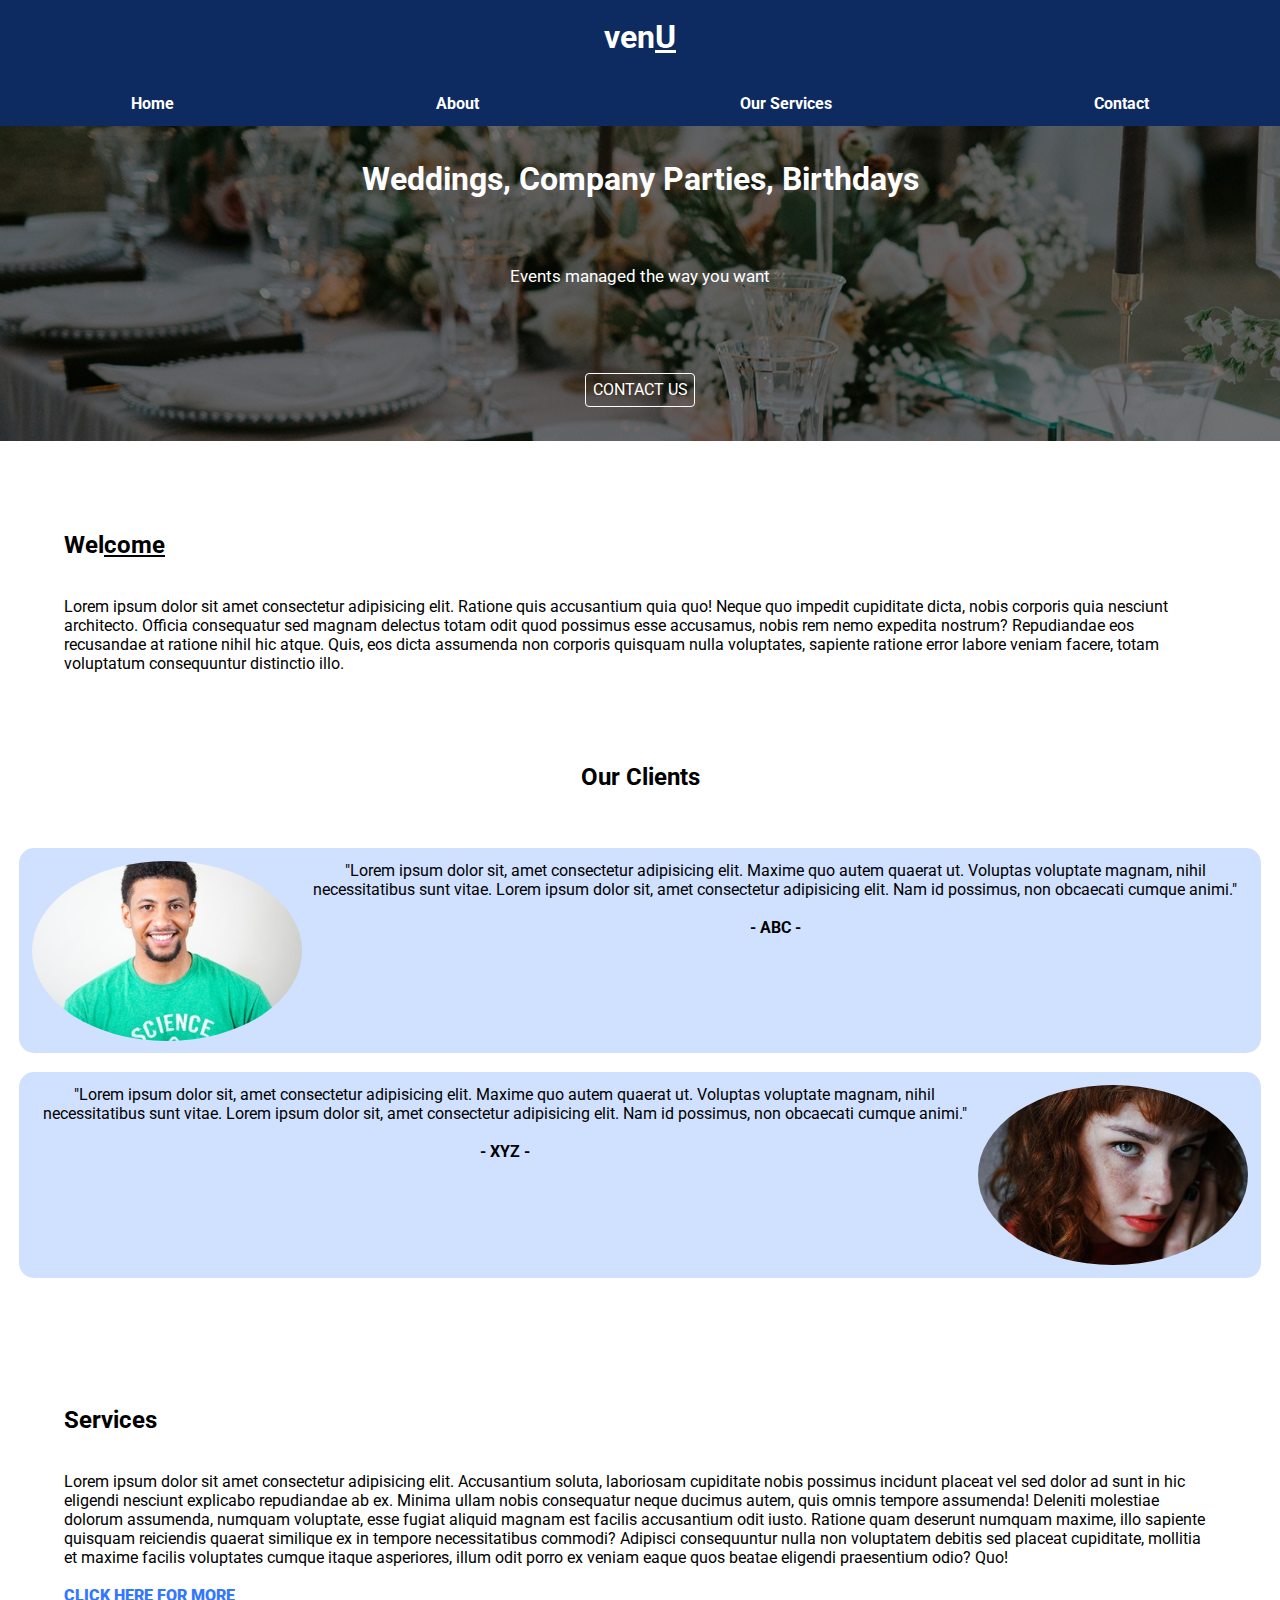
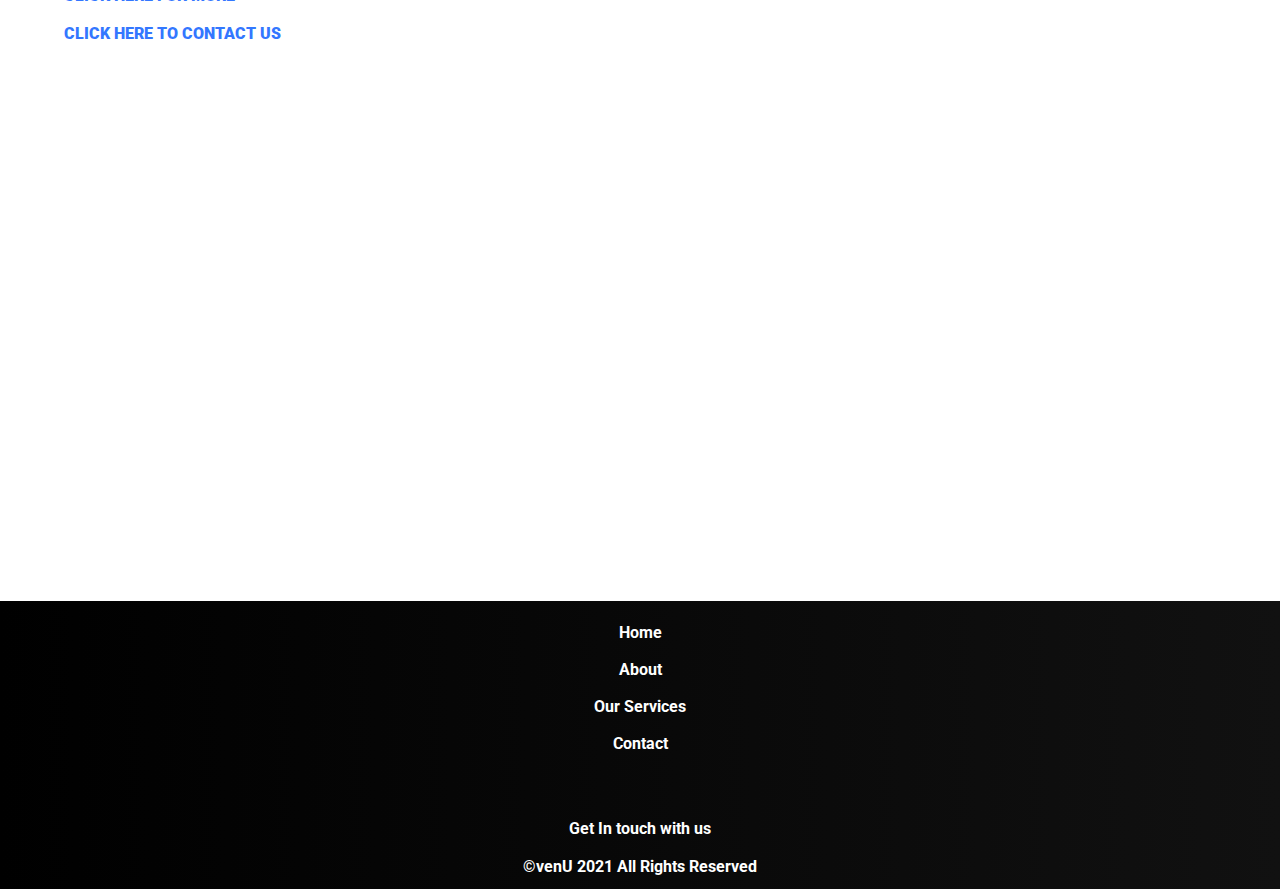
<file: index.html>
<!DOCTYPE html>
<html lang="en">
  <head>
    <meta charset="UTF-8" />
    <meta name="viewport" content="width=device-width, initial-scale=1.0" />
    <title>venU | Home</title>
    <link rel="preconnect" href="https://fonts.gstatic.com" />
    <link
      href="https://fonts.googleapis.com/css2?family=Roboto:wght@300&display=swap"
      rel="stylesheet"
    />
    <link
      rel="stylesheet"
      href="https://cdnjs.cloudflare.com/ajax/libs/font-awesome/5.15.2/css/all.min.css"
      integrity="sha512-HK5fgLBL+xu6dm/Ii3z4xhlSUyZgTT9tuc/hSrtw6uzJOvgRr2a9jyxxT1ely+B+xFAmJKVSTbpM/CuL7qxO8w=="
      crossorigin="anonymous"
    />
    <script src="https://api.mapbox.com/mapbox-gl-js/v2.1.1/mapbox-gl.js"></script>
    <link
      href="https://api.mapbox.com/mapbox-gl-js/v2.1.1/mapbox-gl.css"
      rel="stylesheet"
    />
    <link rel="stylesheet" href="style.css" />
    <link rel="stylesheet" href="menu.css" />
  </head>
  <body>
    <header>
      <h1 class="text-center">ven<span class="underline">U</span></h1>
      <br /><br />
      <nav>
        <a href="index.html">Home</a>
        <a href="about.html">About</a>
        <a href="services.html">Our Services</a>
        <a href="contact.html">Contact</a>
      </nav>
      <div class="menu-wrap hidden">
        <input type="checkbox" class="toggler" />
        <div class="hamburger"><div></div></div>
        <div class="menu">
          <div>
            <div>
              <ul>
                <li><a href="index.html">Home</a></li>
                <li><a href="about.html">About</a></li>
                <li><a href="services.html">Our Services</a></li>
                <li><a href="contact.html">Contact</a></li>
              </ul>
            </div>
          </div>
        </div>
      </div>
    </header>

    <section id="hero">
      <div class="hero">
        <div class="hero-content">
          <h1>Weddings, Company Parties, Birthdays</h1>
          <p class="text-center">Events managed the way you want</p>
          <br />
          <a href="contact.html">CONTACT US</a>
        </div>
      </div>
    </section>

    <section>
      <div class="about">
        <h2>Wel<span class="underline">come</span></h2>
        <br /><br />
        <p>
          Lorem ipsum dolor sit amet consectetur adipisicing elit. Ratione quis
          accusantium quia quo! Neque quo impedit cupiditate dicta, nobis
          corporis quia nesciunt architecto. Officia consequatur sed magnam
          delectus totam odit quod possimus esse accusamus, nobis rem nemo
          expedita nostrum? Repudiandae eos recusandae at ratione nihil hic
          atque. Quis, eos dicta assumenda non corporis quisquam nulla
          voluptates, sapiente ratione error labore veniam facere, totam
          voluptatum consequuntur distinctio illo.
        </p>
      </div>
    </section>

    <section>
      <h2 class="text-center">Our Clients</h2>
      <br /><br /><br />
      <div class="client-slideshow"></div>
      <span class="client left">
        <img src="person1.jpg" alt="" srcset="" />
        <p>
          "Lorem ipsum dolor sit, amet consectetur adipisicing elit. Maxime quo
          autem quaerat ut. Voluptas voluptate magnam, nihil necessitatibus sunt
          vitae. Lorem ipsum dolor sit, amet consectetur adipisicing elit. Nam
          id possimus, non obcaecati cumque animi." <br /><br />
          <strong>- ABC -</strong>
        </p> </span
      ><br />
      <span class="client reverse">
        <img src="person2.jpg" alt="" srcset="" />
        <p>
          "Lorem ipsum dolor sit, amet consectetur adipisicing elit. Maxime quo
          autem quaerat ut. Voluptas voluptate magnam, nihil necessitatibus sunt
          vitae. Lorem ipsum dolor sit, amet consectetur adipisicing elit. Nam
          id possimus, non obcaecati cumque animi." <br /><br />
          <strong>- XYZ -</strong>
        </p>
      </span>
      <br /><br />
    </section>

    <section>
      <div class="about">
        <h2>Services</h2>
        <br /><br />
        <p>
          Lorem ipsum dolor sit amet consectetur adipisicing elit. Accusantium
          soluta, laboriosam cupiditate nobis possimus incidunt placeat vel sed
          dolor ad sunt in hic eligendi nesciunt explicabo repudiandae ab ex.
          Minima ullam nobis consequatur neque ducimus autem, quis omnis tempore
          assumenda! Deleniti molestiae dolorum assumenda, numquam voluptate,
          esse fugiat aliquid magnam est facilis accusantium odit iusto. Ratione
          quam deserunt numquam maxime, illo sapiente quisquam reiciendis
          quaerat similique ex in tempore necessitatibus commodi? Adipisci
          consequuntur nulla non voluptatem debitis sed placeat cupiditate,
          mollitia et maxime facilis voluptates cumque itaque asperiores, illum
          odit porro ex veniam eaque quos beatae eligendi praesentium odio? Quo!
          <br /><br />
          <a href="services.html" class="caps">Click here for more</a
          ><br /><br />
          <a href="contact.html" class="caps">Click here to contact us</a>
        </p>
      </div>
    </section>

    <div id="map"></div>

    <footer>
      <div class="footer text-center">
        <a href="index.html">Home</a>
        <a href="about.html">About</a>
        <a href="services.html">Our Services</a>
        <a href="contact.html">Contact</a>
        <br /><br /><br />
        <p>Get In touch with us</p>
        <br />
        <p>&copy;venU 2021 All Rights Reserved</p>
      </div>
    </footer>
    <script src="map.js"></script>
  </body>
</html>
</file>
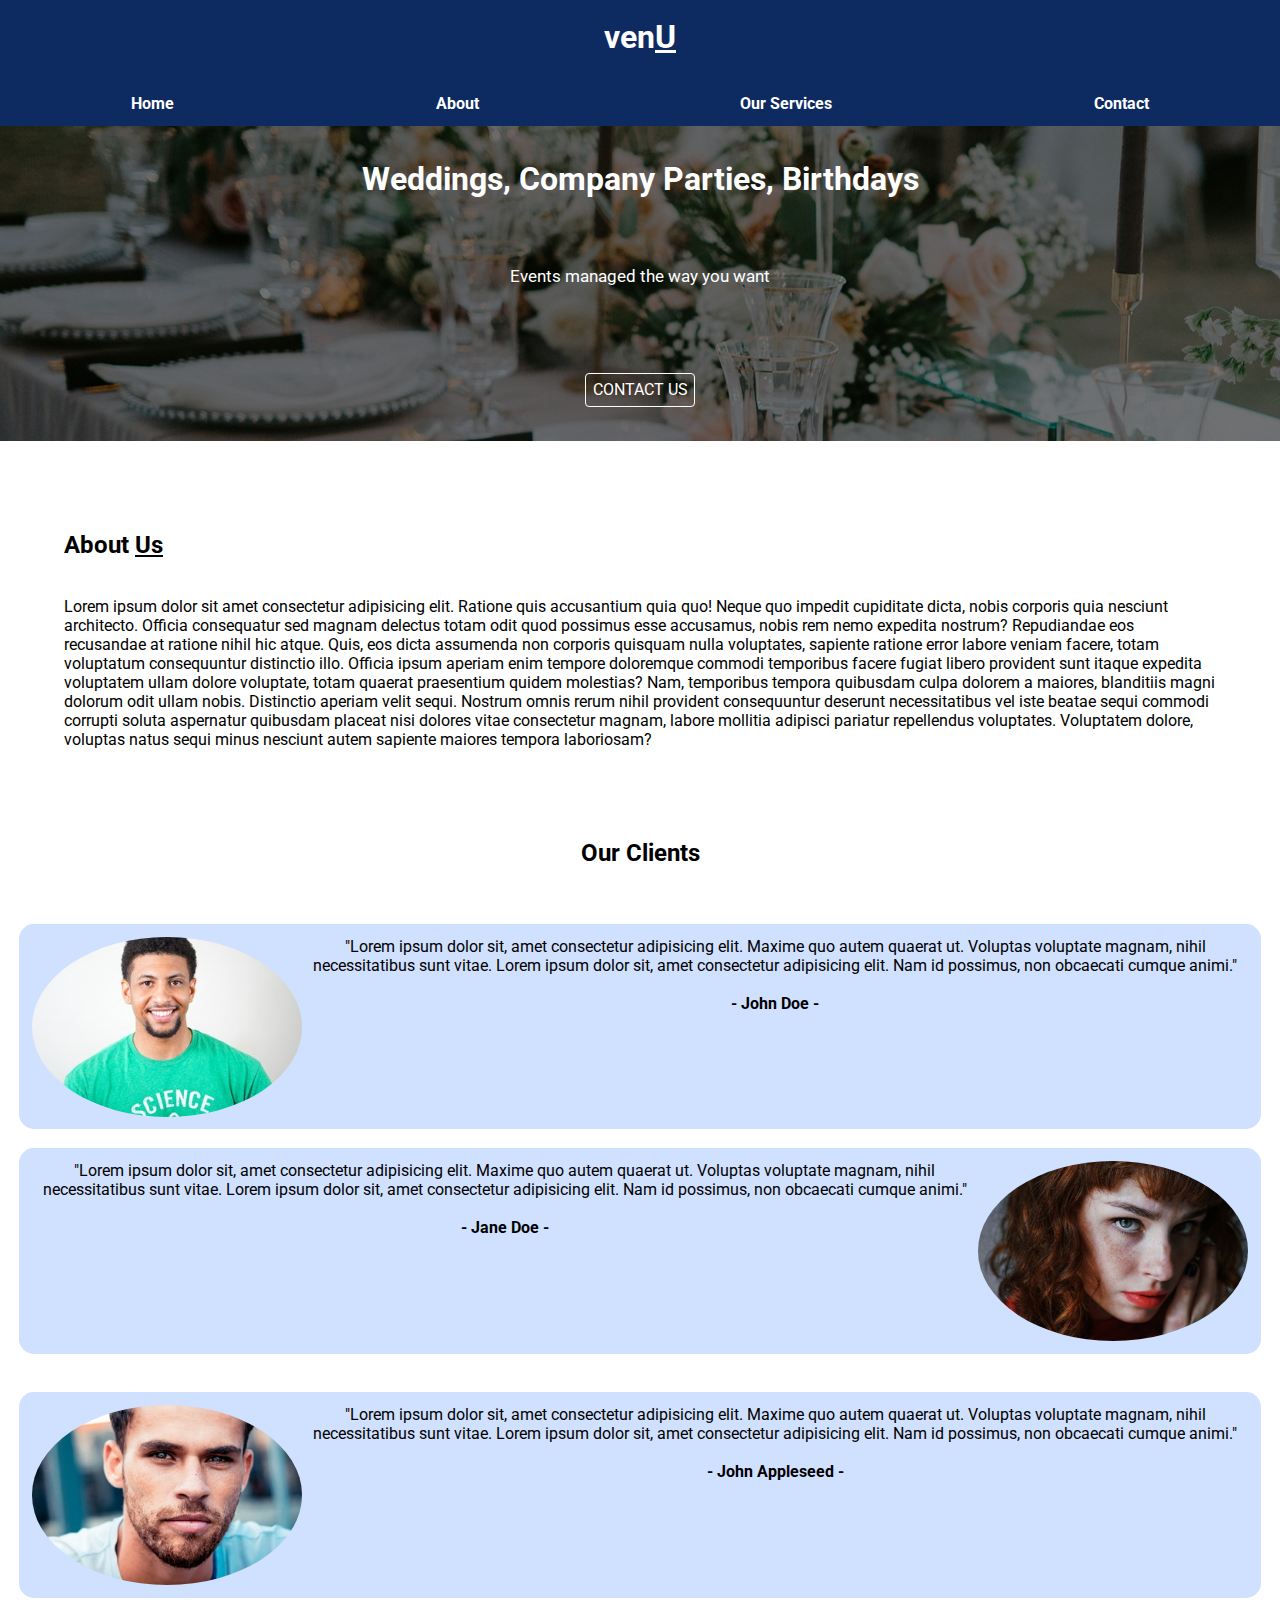
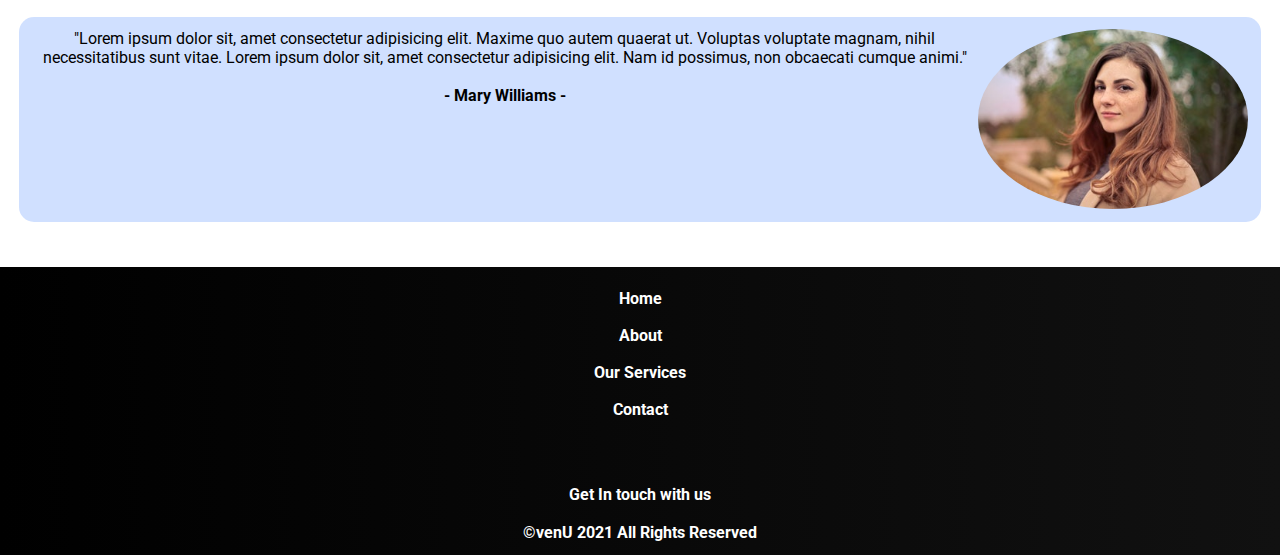
<file: about.html>
<!DOCTYPE html>
<html lang="en">
  <head>
    <meta charset="UTF-8" />
    <meta name="viewport" content="width=device-width, initial-scale=1.0" />
    <title>venU | About</title>
    <link rel="preconnect" href="https://fonts.gstatic.com" />
    <link
      href="https://fonts.googleapis.com/css2?family=Roboto:wght@300&display=swap"
      rel="stylesheet"
    />
    <link
      rel="stylesheet"
      href="https://cdnjs.cloudflare.com/ajax/libs/font-awesome/5.15.2/css/all.min.css"
      integrity="sha512-HK5fgLBL+xu6dm/Ii3z4xhlSUyZgTT9tuc/hSrtw6uzJOvgRr2a9jyxxT1ely+B+xFAmJKVSTbpM/CuL7qxO8w=="
      crossorigin="anonymous"
    />
    <script src="https://api.mapbox.com/mapbox-gl-js/v2.1.1/mapbox-gl.js"></script>
    <link
      href="https://api.mapbox.com/mapbox-gl-js/v2.1.1/mapbox-gl.css"
      rel="stylesheet"
    />
    <link rel="stylesheet" href="style.css" />
    <link rel="stylesheet" href="menu.css" />
  </head>
  <body>
    <header>
      <h1 class="text-center">ven<span class="underline">U</span></h1>
      <br /><br />
      <nav>
        <a href="index.html">Home</a>
        <a href="about.html">About</a>
        <a href="services.html">Our Services</a>
        <a href="contact.html">Contact</a>
      </nav>
      <div class="menu-wrap hidden">
        <input type="checkbox" class="toggler" />
        <div class="hamburger"><div></div></div>
        <div class="menu">
          <div>
            <div>
              <ul>
                <li><a href="index.html">Home</a></li>
                <li><a href="about.html">About</a></li>
                <li><a href="services.html">Our Services</a></li>
                <li><a href="contact.html">Contact</a></li>
              </ul>
            </div>
          </div>
        </div>
      </div>
    </header>

    <section id="hero">
      <div class="hero">
        <div class="hero-content">
          <h1>Weddings, Company Parties, Birthdays</h1>
          <p class="text-center">Events managed the way you want</p>
          <br />
          <a href="contact.html">CONTACT US</a>
        </div>
      </div>
    </section>

    <section>
      <div class="about">
        <h2>About <span class="underline">Us</span></h2>
        <br /><br />
        <p>
          Lorem ipsum dolor sit amet consectetur adipisicing elit. Ratione quis
          accusantium quia quo! Neque quo impedit cupiditate dicta, nobis
          corporis quia nesciunt architecto. Officia consequatur sed magnam
          delectus totam odit quod possimus esse accusamus, nobis rem nemo
          expedita nostrum? Repudiandae eos recusandae at ratione nihil hic
          atque. Quis, eos dicta assumenda non corporis quisquam nulla
          voluptates, sapiente ratione error labore veniam facere, totam
          voluptatum consequuntur distinctio illo. Officia ipsum aperiam enim
          tempore doloremque commodi temporibus facere fugiat libero provident
          sunt itaque expedita voluptatem ullam dolore voluptate, totam quaerat
          praesentium quidem molestias? Nam, temporibus tempora quibusdam culpa
          dolorem a maiores, blanditiis magni dolorum odit ullam nobis.
          Distinctio aperiam velit sequi. Nostrum omnis rerum nihil provident
          consequuntur deserunt necessitatibus vel iste beatae sequi commodi
          corrupti soluta aspernatur quibusdam placeat nisi dolores vitae
          consectetur magnam, labore mollitia adipisci pariatur repellendus
          voluptates. Voluptatem dolore, voluptas natus sequi minus nesciunt
          autem sapiente maiores tempora laboriosam?
        </p>
      </div>
    </section>

    <section>
      <h2 class="text-center">Our Clients</h2>
      <br /><br /><br />
      <div class="client-slideshow"></div>
      <span class="client left">
        <img src="person1.jpg" alt="" srcset="" />
        <p>
          "Lorem ipsum dolor sit, amet consectetur adipisicing elit. Maxime quo
          autem quaerat ut. Voluptas voluptate magnam, nihil necessitatibus sunt
          vitae. Lorem ipsum dolor sit, amet consectetur adipisicing elit. Nam
          id possimus, non obcaecati cumque animi." <br /><br />
          <strong>- John Doe -</strong>
        </p> </span
      ><br />
      <span class="client reverse">
        <img src="person2.jpg" alt="" srcset="" />
        <p>
          "Lorem ipsum dolor sit, amet consectetur adipisicing elit. Maxime quo
          autem quaerat ut. Voluptas voluptate magnam, nihil necessitatibus sunt
          vitae. Lorem ipsum dolor sit, amet consectetur adipisicing elit. Nam
          id possimus, non obcaecati cumque animi." <br /><br />
          <strong>- Jane Doe -</strong>
        </p>
      </span>
      <br /><br />
      <span class="client left">
        <img src="person3.jpg" alt="" />
        <p>
          "Lorem ipsum dolor sit, amet consectetur adipisicing elit. Maxime quo
          autem quaerat ut. Voluptas voluptate magnam, nihil necessitatibus sunt
          vitae. Lorem ipsum dolor sit, amet consectetur adipisicing elit. Nam
          id possimus, non obcaecati cumque animi." <br /><br />
          <strong>- John Appleseed -</strong>
        </p> </span
      ><br />
      <span class="client reverse">
        <img src="person4.jpg" alt="" srcset="" />
        <p>
          "Lorem ipsum dolor sit, amet consectetur adipisicing elit. Maxime quo
          autem quaerat ut. Voluptas voluptate magnam, nihil necessitatibus sunt
          vitae. Lorem ipsum dolor sit, amet consectetur adipisicing elit. Nam
          id possimus, non obcaecati cumque animi." <br /><br />
          <strong>- Mary Williams -</strong>
        </p>
      </span>
    </section>

    <footer>
      <div class="footer text-center">
        <a href="index.html">Home</a>
        <a href="about.html">About</a>
        <a href="services.html">Our Services</a>
        <a href="contact.html">Contact</a>
        <br /><br /><br />
        <p>Get In touch with us</p>
        <br />
        <p>&copy;venU 2021 All Rights Reserved</p>
      </div>
    </footer>
  </body>
</html>
</file>
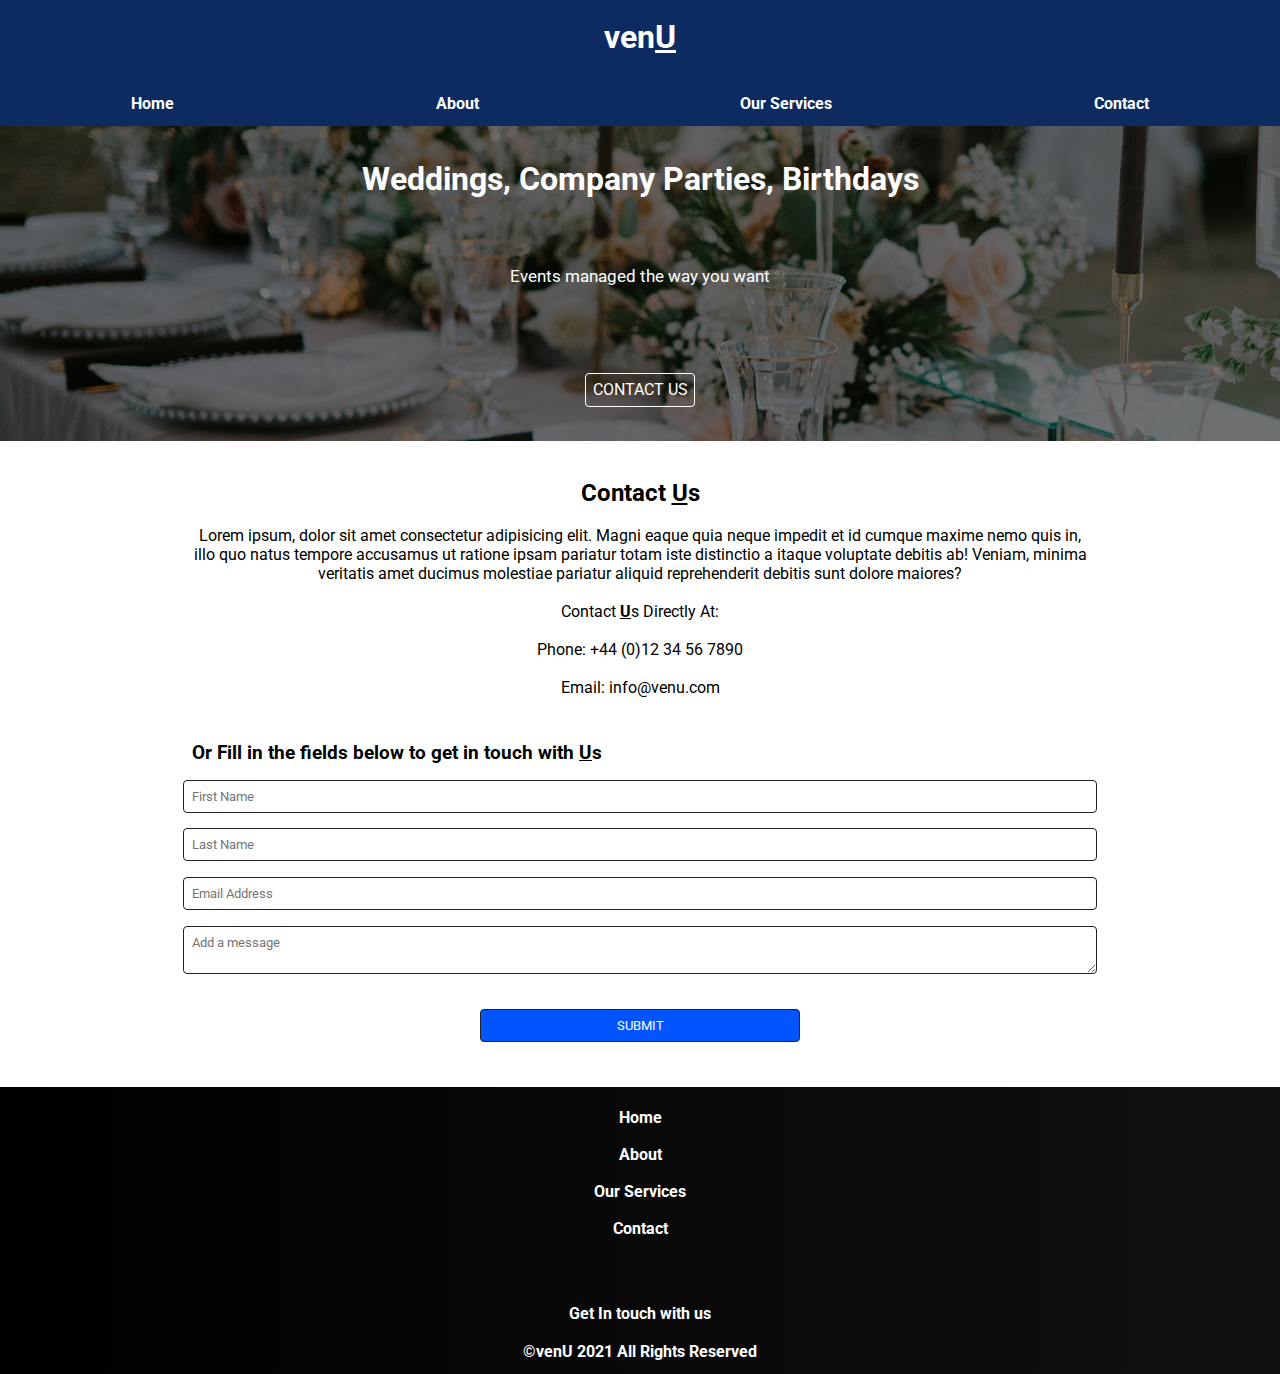
<file: contact.html>
<!DOCTYPE html>
<html lang="en">
  <head>
    <meta charset="UTF-8" />
    <meta name="viewport" content="width=device-width, initial-scale=1.0" />
    <title>venU | Contact Us</title>
    <link rel="preconnect" href="https://fonts.gstatic.com" />
    <link
      href="https://fonts.googleapis.com/css2?family=Roboto:wght@300&display=swap"
      rel="stylesheet"
    />
    <link
      rel="stylesheet"
      href="https://cdnjs.cloudflare.com/ajax/libs/font-awesome/5.15.2/css/all.min.css"
      integrity="sha512-HK5fgLBL+xu6dm/Ii3z4xhlSUyZgTT9tuc/hSrtw6uzJOvgRr2a9jyxxT1ely+B+xFAmJKVSTbpM/CuL7qxO8w=="
      crossorigin="anonymous"
    />
    <script src="https://api.mapbox.com/mapbox-gl-js/v2.1.1/mapbox-gl.js"></script>
    <link
      href="https://api.mapbox.com/mapbox-gl-js/v2.1.1/mapbox-gl.css"
      rel="stylesheet"
    />
    <link rel="stylesheet" href="style.css" />
    <link rel="stylesheet" href="menu.css" />
  </head>
  <body>
    <header>
      <h1 class="text-center">ven<span class="underline">U</span></h1>
      <br /><br />
      <nav>
        <a href="index.html">Home</a>
        <a href="about.html">About</a>
        <a href="services.html">Our Services</a>
        <a href="contact.html">Contact</a>
      </nav>
      <div class="menu-wrap hidden">
        <input type="checkbox" class="toggler" />
        <div class="hamburger"><div></div></div>
        <div class="menu">
          <div>
            <div>
              <ul>
                <li><a href="index.html">Home</a></li>
                <li><a href="about.html">About</a></li>
                <li><a href="services.html">Our Services</a></li>
                <li><a href="contact.html">Contact</a></li>
              </ul>
            </div>
          </div>
        </div>
      </div>
    </header>

    <section id="hero">
      <div class="hero">
        <div class="hero-content">
          <h1>Weddings, Company Parties, Birthdays</h1>
          <p class="text-center">Events managed the way you want</p>
          <br />
          <a href="contact.html">CONTACT US</a>
        </div>
      </div>
    </section>
    <br /><br />

    <section>
      <h2 class="text-center contact-h2">
        Contact <span class="underline">U</span>s
      </h2>
      <br />
      <p class="text-center w40">
        Lorem ipsum, dolor sit amet consectetur adipisicing elit. Magni eaque
        quia neque impedit et id cumque maxime nemo quis in, illo quo natus
        tempore accusamus ut ratione ipsam pariatur totam iste distinctio a
        itaque voluptate debitis ab! Veniam, minima veritatis amet ducimus
        molestiae pariatur aliquid reprehenderit debitis sunt dolore maiores?
        <br /><br />
        Contact <span class="underline">U</span>s Directly At: <br /><br />
        Phone: +44 (0)12 34 56 7890 <br /><br />
        Email: info@venu.com
      </p>

      <div class="contact-form">
        <form id="form">
          <h3>
            Or Fill in the fields below to get in touch with
            <span class="underline">U</span>s
          </h3>
          <input type="text" id="fname" placeholder="First Name" />
          <input type="text" id="lname" placeholder="Last Name" />
          <input type="text" id="email" placeholder="Email Address" />
          <textarea placeholder="Add a message" id="message"></textarea>
          <div id="error"></div>
          <br />
          <input type="submit" id="submit-btn" value="SUBMIT" />
        </form>
      </div>
    </section>

    <footer>
      <div class="footer text-center">
        <a href="index.html">Home</a>
        <a href="about.html">About</a>
        <a href="services.html">Our Services</a>
        <a href="contact.html">Contact</a>
        <br /><br /><br />
        <p>Get In touch with us</p>
        <br />
        <p>&copy;venU 2021 All Rights Reserved</p>
      </div>
    </footer>
    <script src="app.js"></script>
  </body>
</html>
</file>
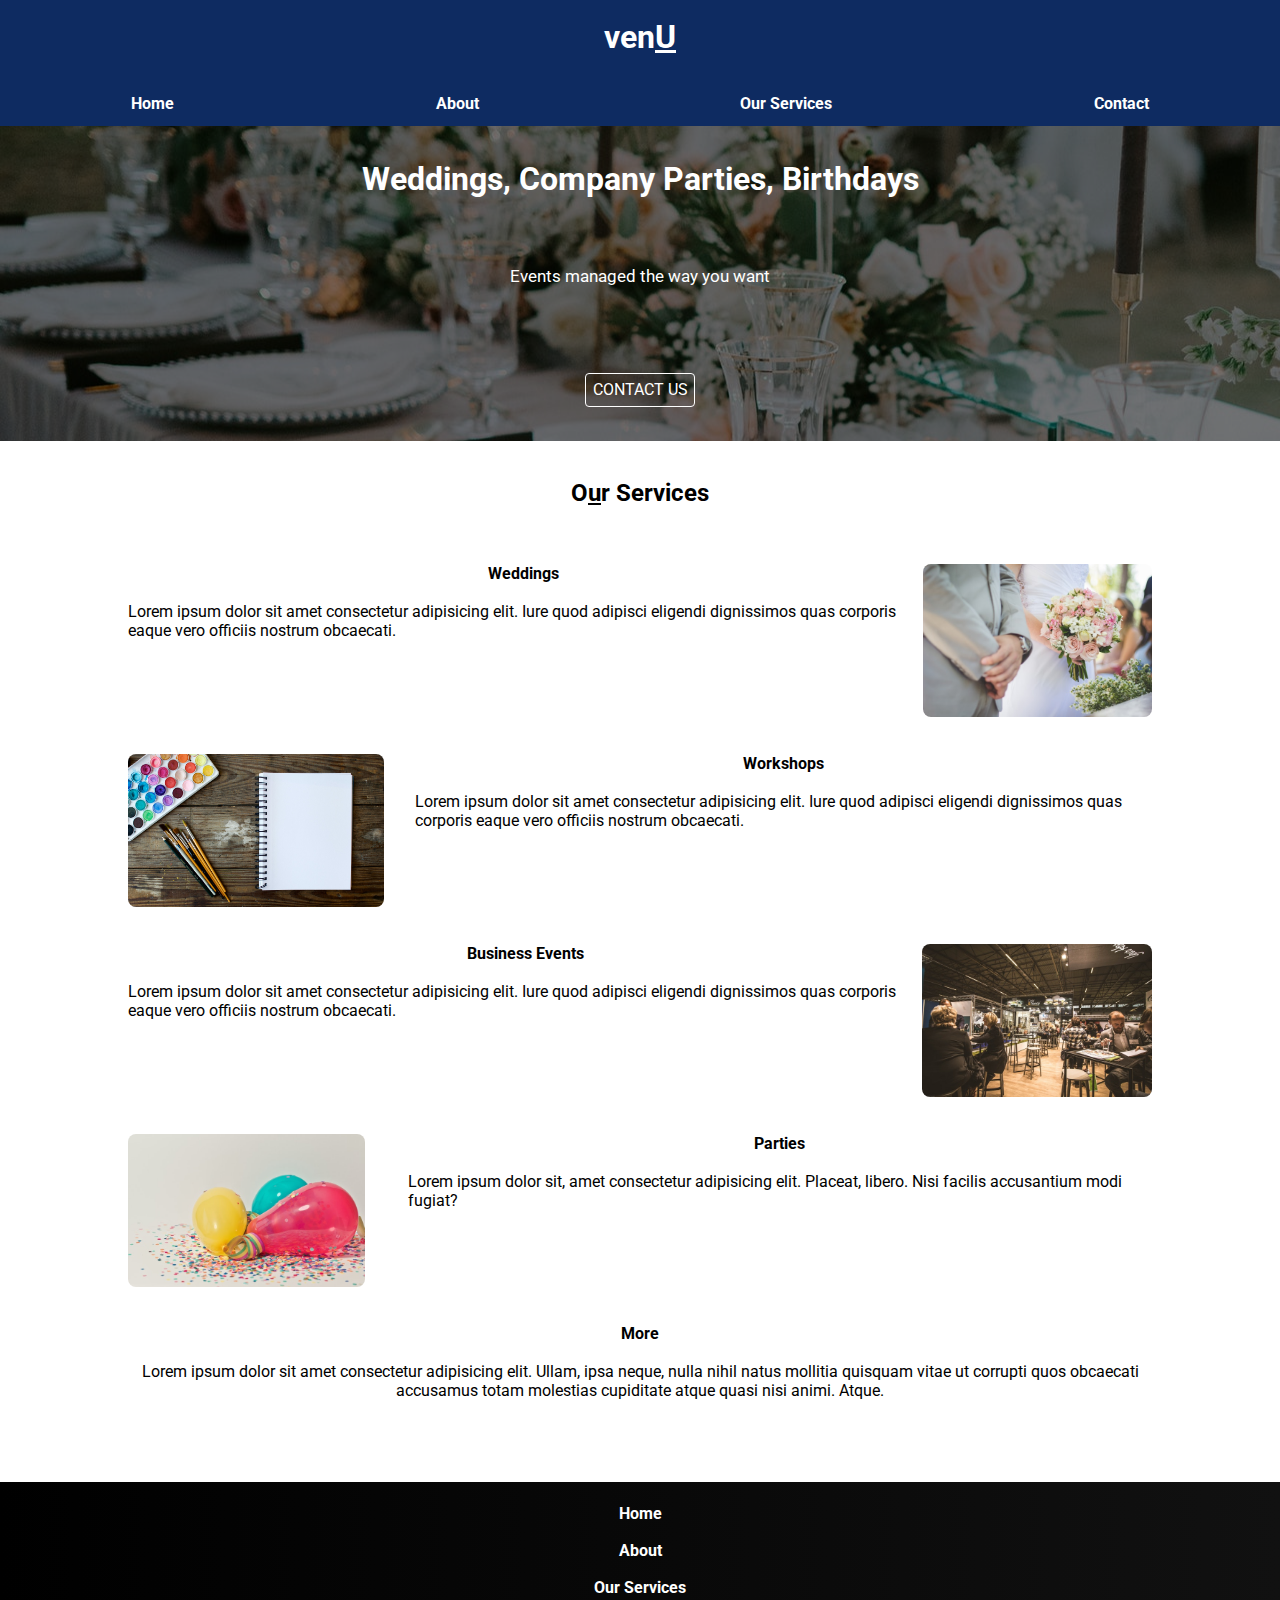
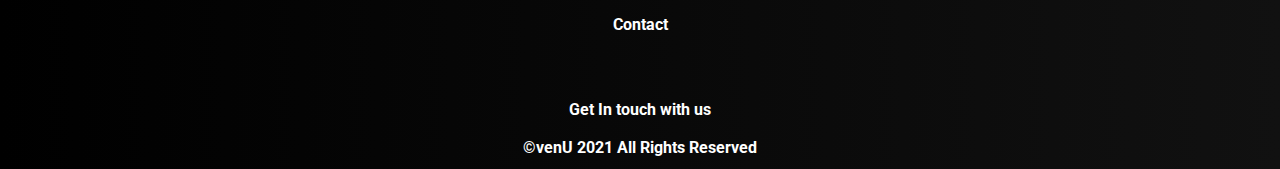
<file: services.html>
<!DOCTYPE html>
<html lang="en">
  <head>
    <meta charset="UTF-8" />
    <meta name="viewport" content="width=device-width, initial-scale=1.0" />
    <title>venU | Our Services</title>
    <link rel="preconnect" href="https://fonts.gstatic.com" />
    <link
      href="https://fonts.googleapis.com/css2?family=Roboto:wght@300&display=swap"
      rel="stylesheet"
    />
    <link
      rel="stylesheet"
      href="https://cdnjs.cloudflare.com/ajax/libs/font-awesome/5.15.2/css/all.min.css"
      integrity="sha512-HK5fgLBL+xu6dm/Ii3z4xhlSUyZgTT9tuc/hSrtw6uzJOvgRr2a9jyxxT1ely+B+xFAmJKVSTbpM/CuL7qxO8w=="
      crossorigin="anonymous"
    />
    <script src="https://api.mapbox.com/mapbox-gl-js/v2.1.1/mapbox-gl.js"></script>
    <link
      href="https://api.mapbox.com/mapbox-gl-js/v2.1.1/mapbox-gl.css"
      rel="stylesheet"
    />
    <link rel="stylesheet" href="style.css" />
    <link rel="stylesheet" href="menu.css" />
  </head>
  <body>
    <header>
      <h1 class="text-center">ven<span class="underline">U</span></h1>
      <br /><br />
      <nav>
        <a href="index.html">Home</a>
        <a href="about.html">About</a>
        <a href="services.html">Our Services</a>
        <a href="contact.html">Contact</a>
      </nav>
      <div class="menu-wrap hidden">
        <input type="checkbox" class="toggler" />
        <div class="hamburger"><div></div></div>
        <div class="menu">
          <div>
            <div>
              <ul>
                <li><a href="index.html">Home</a></li>
                <li><a href="about.html">About</a></li>
                <li><a href="services.html">Our Services</a></li>
                <li><a href="contact.html">Contact</a></li>
              </ul>
            </div>
          </div>
        </div>
      </div>
    </header>

    <section id="hero">
      <div class="hero">
        <div class="hero-content">
          <h1>Weddings, Company Parties, Birthdays</h1>
          <p class="text-center">Events managed the way you want</p>
          <br />
          <a href="contact.html">CONTACT US</a>
        </div>
      </div>
    </section>
    <br /><br />

    <section>
      <div class="services">
        <h2 class="text-center">O<span class="underline">u</span>r Services</h2>
        <br /><br /><br />
        <div class="service">
          <span>
            <h4 class="text-center">Weddings</h4>
            <br />
            Lorem ipsum dolor sit amet consectetur adipisicing elit. Iure quod
            adipisci eligendi dignissimos quas corporis eaque vero officiis
            nostrum obcaecati.
          </span>
          &nbsp;
          <img src="cake.jpg" />
          <br />
        </div>
        <!-- <hr /> -->
        <br />

        <div class="service">
          <img src="art.jpg" alt="" />
          &nbsp; &nbsp; &nbsp; &nbsp; &nbsp; &nbsp;
          <span>
            <h4 class="text-center">Workshops</h4>
            <br />
            <p>
              Lorem ipsum dolor sit amet consectetur adipisicing elit. Iure quod
              adipisci eligendi dignissimos quas corporis eaque vero officiis
              nostrum obcaecati.
            </p>
          </span>
        </div>
        <!-- <hr /> -->
        <br />

        <div class="service">
          <span>
            <h4 class="text-center">Business Events</h4>
            <br />
            <p>
              Lorem ipsum dolor sit amet consectetur adipisicing elit. Iure quod
              adipisci eligendi dignissimos quas corporis eaque vero officiis
              nostrum obcaecati.
            </p>
          </span>
          <img src="business-event.jpg" />
        </div>
        <!-- <hr /> -->
        <br />

        <div class="service">
          <img src="party.jpg" alt="" />
          &nbsp; &nbsp; &nbsp; &nbsp; &nbsp; &nbsp;
          <span>
            <h4 class="text-center">Parties</h4>
            <br />
            <p>
              Lorem ipsum dolor sit, amet consectetur adipisicing elit. Placeat,
              libero. Nisi facilis accusantium modi fugiat?
            </p>
          </span>
        </div>
        <!-- <hr /> -->
        <br />

        <div class="service">
          <span class="text-center">
            <h4>More</h4>
            <br />
            <p>
              Lorem ipsum dolor sit amet consectetur adipisicing elit. Ullam,
              ipsa neque, nulla nihil natus mollitia quisquam vitae ut corrupti
              quos obcaecati accusamus totam molestias cupiditate atque quasi
              nisi animi. Atque.
            </p>
          </span>
        </div>
        <br />
      </div>
    </section>

    <footer>
      <div class="footer text-center">
        <a href="index.html">Home</a>
        <a href="about.html">About</a>
        <a href="services.html">Our Services</a>
        <a href="contact.html">Contact</a>
        <br /><br /><br />
        <p>Get In touch with us</p>
        <br />
        <p>&copy;venU 2021 All Rights Reserved</p>
      </div>
    </footer>
  </body>
</html>
</file>
<file: style.css>
:root {
  --primary-color: #0055ff;
  --overlay-color: rgba(0, 0, 0, 0.75);
  --menu-speed: 0.75s;
}

.hidden {
  display: none;
}

* {
  margin: 0;
  padding: 0;
  text-decoration: none;
  font-family: "Roboto", sans-serif;
  list-style: none;
}

.marker {
  background-image: url("mapbox-icon.png");
  background-size: cover;
  width: 50px;
  height: 50px;
  border-radius: 50%;
  cursor: pointer;
}

#map {
  width: 100%;
  margin-bottom: -3vh;
  height: 50vh;
}

header h1 {
  padding-top: 2vh;
}

header,
nav {
  background: #0e2b61;
  color: white;
}

nav {
  display: flex;
  width: 100%;
  font-weight: bold;
  justify-content: space-around;
  padding-bottom: 1%;
}

nav a {
  color: black;
  color: white;
  font-weight: bold;
}

/* reusable stlyes */
.caps {
  text-transform: uppercase;
  color: #3377ff;
  font-weight: 900;
}
.underline {
  text-decoration: underline;
  font-weight: bold;
}

.text-center {
  text-align: center;
}

.hero {
  width: 100%;
  height: 35vh;
  background: url("conference.jpg") no-repeat fixed;
  display: flex;
}

.hero .hero-content {
  position: relative;
  justify-content: center;
  align-content: center;
  flex-direction: column;
  display: flex;
  background: rgba(0, 0, 0, 0.5);
  width: 100%;
  height: 100%;
  color: white;
}

.hero .hero-content p {
  font-size: 1.05rem;
}

.hero .hero-content h1,
.hero .hero-content p,
.hero .hero-content a {
  margin: auto;
  color: inherit;
}

.hero .hero-content h1,
.hero .hero-content p {
  position: relative;
  animation: heroheading 1s ease forwards;
}

.hero .hero-content a {
  animation: heroa 3s ease;
}

@keyframes heroheading {
  0% {
    /* top: -2000px; */
    transform: scale(0.7, 0.7);
    opacity: 0;
  }
  100% {
    opacity: 1;
  }
}

@keyframes heroa {
  0% {
    opacity: 0;
  }
  100% {
    opacity: 1;
  }
}

.hero .hero-content a {
  border: 1px solid white;
  padding: 0.5%;
  border-radius: 4px;
}

/* about */
.about {
  width: 90%;
  margin: 10vh auto;
}

/* client */
.client {
  background: #3377ff3b;
  display: flex;
  justify-content: space-evenly;
  margin: auto;
  width: 95%;
  text-align: center;
  border-radius: 15px;
  padding: 1%;
}

.reverse {
  flex-direction: row-reverse;
}

.client img {
  border-radius: 50%;
  width: 23vw;
  height: 20vh;
}

/* services */
.services {
  margin: auto;
  width: 80%;
}

.service {
  width: 100%;
  display: flex;
  justify-content: space-around;
  margin-bottom: 2vh;
}

.services .service h4 {
  font-weight: bold;
}

.services img {
  height: 17vh;
  border-radius: 8px;
}

.services img:hover {
  opacity: 0.85;
  cursor: pointer;
}

/* contact form */
.contact-form {
  margin: 5vh 0;
}

form #form {
  width: 50%;
  margin: 2vh auto;
}

#form input,
#form h3,
#form textarea {
  width: 70%;
  margin: 0 auto;
  margin-bottom: 1.75vh;
  display: block;
}

#form input,
#form textarea {
  border: 1px solid #222;
  border-radius: 4px;
  padding: 0.5rem;
}

#form #submit-btn {
  width: 25%;
  margin: 0 auto;
}

#submit-btn {
  background: var(--primary-color);
  color: white;
  font-weight: 400;
  border: none;
  border-radius: 20px;
  transition: all 0.9s ease;
}

#submit-btn:hover {
  background: #528cff;
  cursor: pointer;
}

#error {
  text-align: center;
  color: red;
}

.w40 {
  width: 70%;
  margin: auto;
}

/* footer */
footer {
  margin-top: 5vh;
  padding: 1%;
  background: linear-gradient(to right, black, #111);
  color: white;
  font-weight: bold;
}

.footer {
  display: flex;
  flex-direction: column;
}

footer a {
  color: white;
  /* display: inline; */
  margin: 1vh 0vw;
}

/* media queries */
@media screen and (max-width: 768px) {
  nav {
    flex-direction: column;
  }

  nav a {
    margin: 0 38% 2vh 38%;
  }

  .services img {
    height: 9vh;
    border-radius: 8px;
  }

  .client img {
    height: 9vh;
  }

  header nav {
    display: none;
  }

  .hidden {
    display: inline;
  }
}

@media screen and (min-width: 1450px) {
  .hero {
    background-size: 100% 100%;
  }
}
</file>
<file: menu.css>
.menu-wrap {
  top: 0;
  left: 0;
  z-index: 1;
}

.menu-wrap .toggler {
  position: absolute;
  top: 0;
  left: 0;
  z-index: 2;
  cursor: pointer;
  width: 50px;
  height: 50px;
  opacity: 0;
}

.menu-wrap .hamburger {
  position: absolute;
  top: 0;
  left: 0;
  z-index: 1;
  width: 40px;
  height: 40px;
  padding: 1rem;
  display: flex;
  align-items: center;
  justify-content: center;
}

/* hamburger line */
.menu-wrap .hamburger > div {
  position: relative;
  flex: none;
  width: 100%;
  height: 2px;
  background: white;
  display: flex;
  align-items: center;
  justify-content: center;
  transition: all 0.4s ease;
}

/* hamburger lines- top and bottom */
.menu-wrap .hamburger > div::before,
.menu-wrap .hamburger > div::after {
  content: "";
  position: absolute;
  z-index: 1;
  top: -10px;
  width: 100%;
  height: 2px;
  background: inherit;
}

/* moves line down */
.menu-wrap .hamburger > div::after {
  top: 10px;
}

/* toggler animation */
.menu-wrap .toggler:checked + .hamburger > div {
  transform: rotate(-135deg);
}

/* turns lines into x */
.menu-wrap .toggler:checked + .hamburger > div:before,
.menu-wrap .toggler:checked + .hamburger > div:after {
  top: 0;
  transform: rotate(90deg);
}

/* rotate on hover when checked */
.menu-wrap .toggler:checked:hover + .hamburger > div {
  transform: rotate(225deg);
}

/* show menu */
.menu-wrap .toggler:checked ~ .menu {
  visibility: visible;
}

.menu-wrap .toggler:checked ~ .menu > div {
  transform: scale(1);
  transition-duration: var(--menu-speed);
}

.menu-wrap .toggler:checked ~ .menu > div > div {
  opacity: 1;
  transition: opacity 0.4s ease 0.4s;
}

.menu-wrap .menu {
  position: fixed;
  top: 0;
  left: 0;
  width: 100%;
  height: 100%;
  visibility: hidden;
  overflow: hidden;
  display: flex;
  align-items: center;
  justify-content: center;
}

.menu-wrap .menu > div {
  background: var(--overlay-color);
  border-radius: 50%;
  width: 500vw;
  height: 500vw;
  display: flex;
  flex: none;
  align-items: center;
  justify-content: center;
  transform: scale(0);
  transition: all 0.4s ease;
}

.menu-wrap .menu > div > div {
  text-align: center;
  max-width: 90vw;
  max-height: 100vh;
  opacity: 0;
  transition: opacity 0.4s ease;
}

.menu-wrap .menu > div > div > ul > li {
  list-style: none;
  color: white;
  font-size: 1.5rem;
  padding: 1rem;
}

.menu-wrap .menu > div > div > ul {
  margin-top: 18vh;
}

.menu-wrap .menu > div > div > ul > li > a {
  color: inherit;
  text-decoration: none;
  transition: color 0.4s ease;
}

.menu-wrap .menu > div > div > ul > li > a:hover {
  color: rgb(255, 217, 0);
}
</file>
